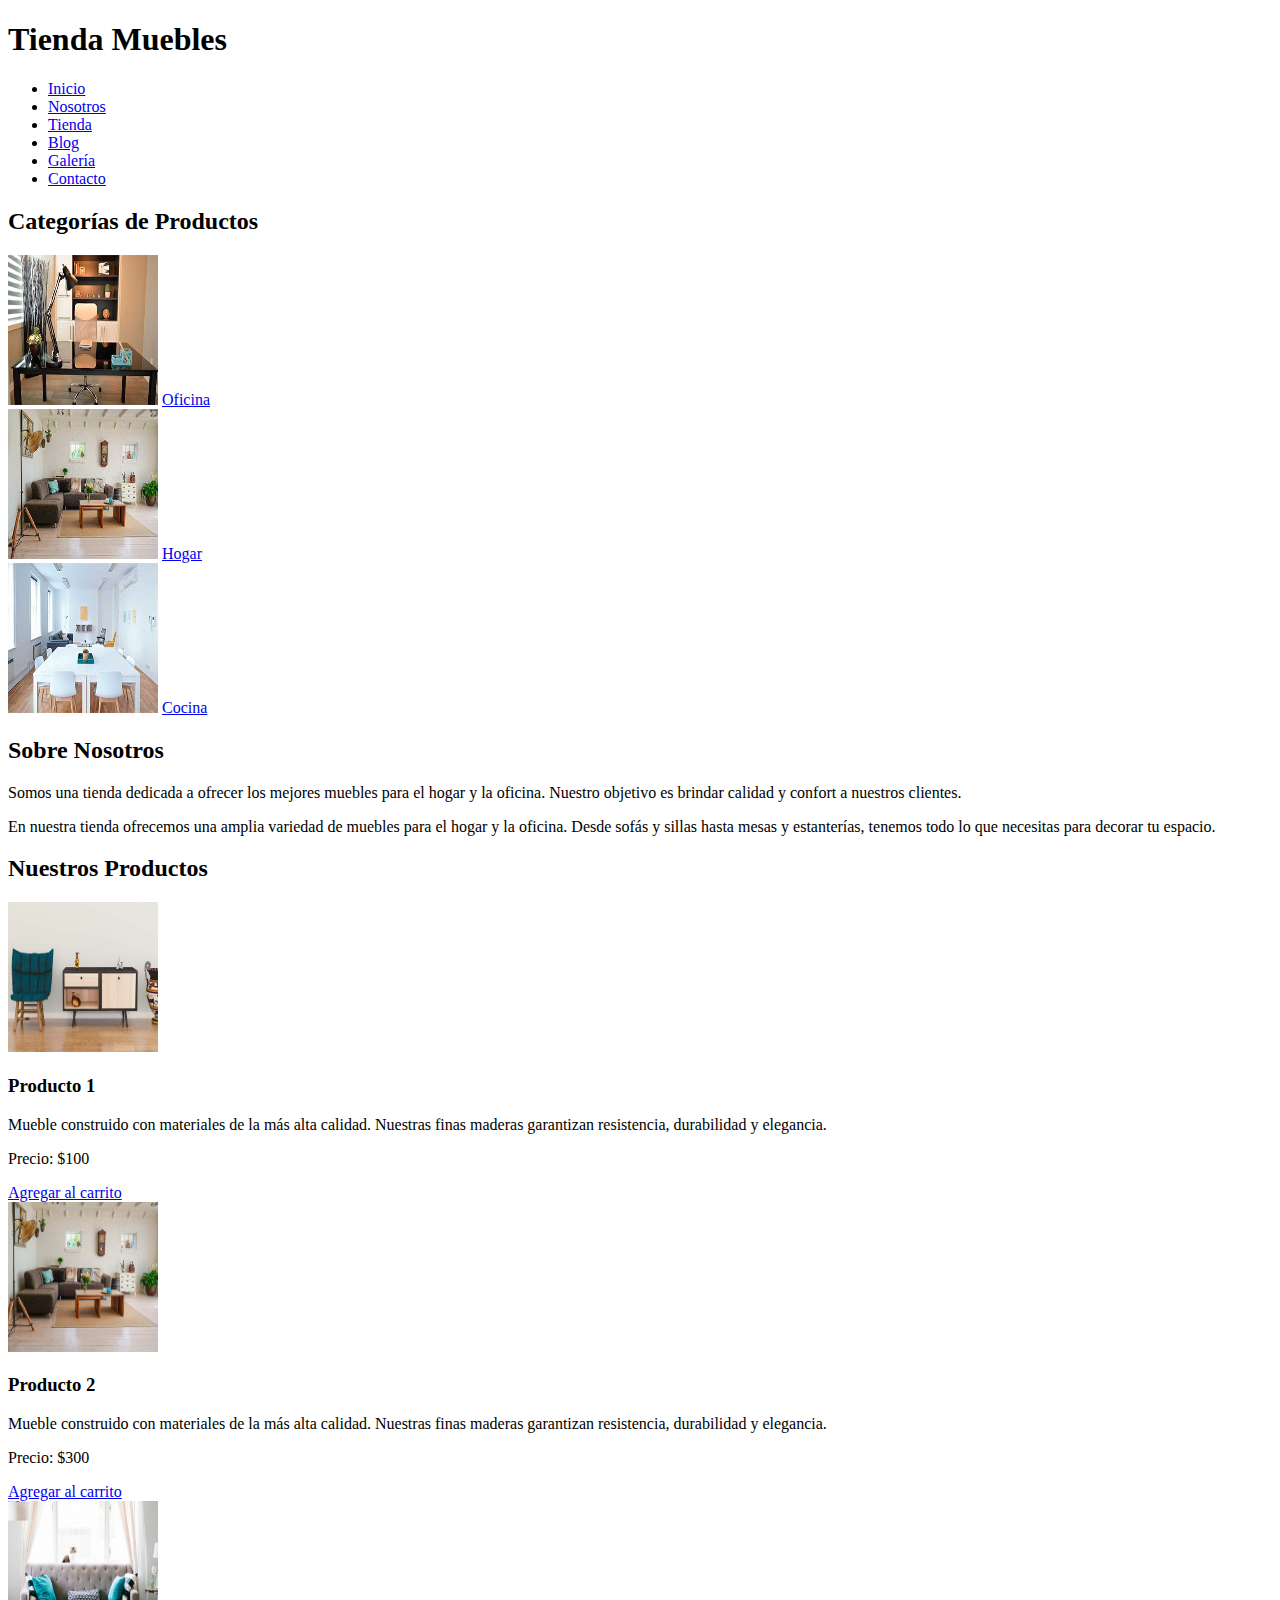
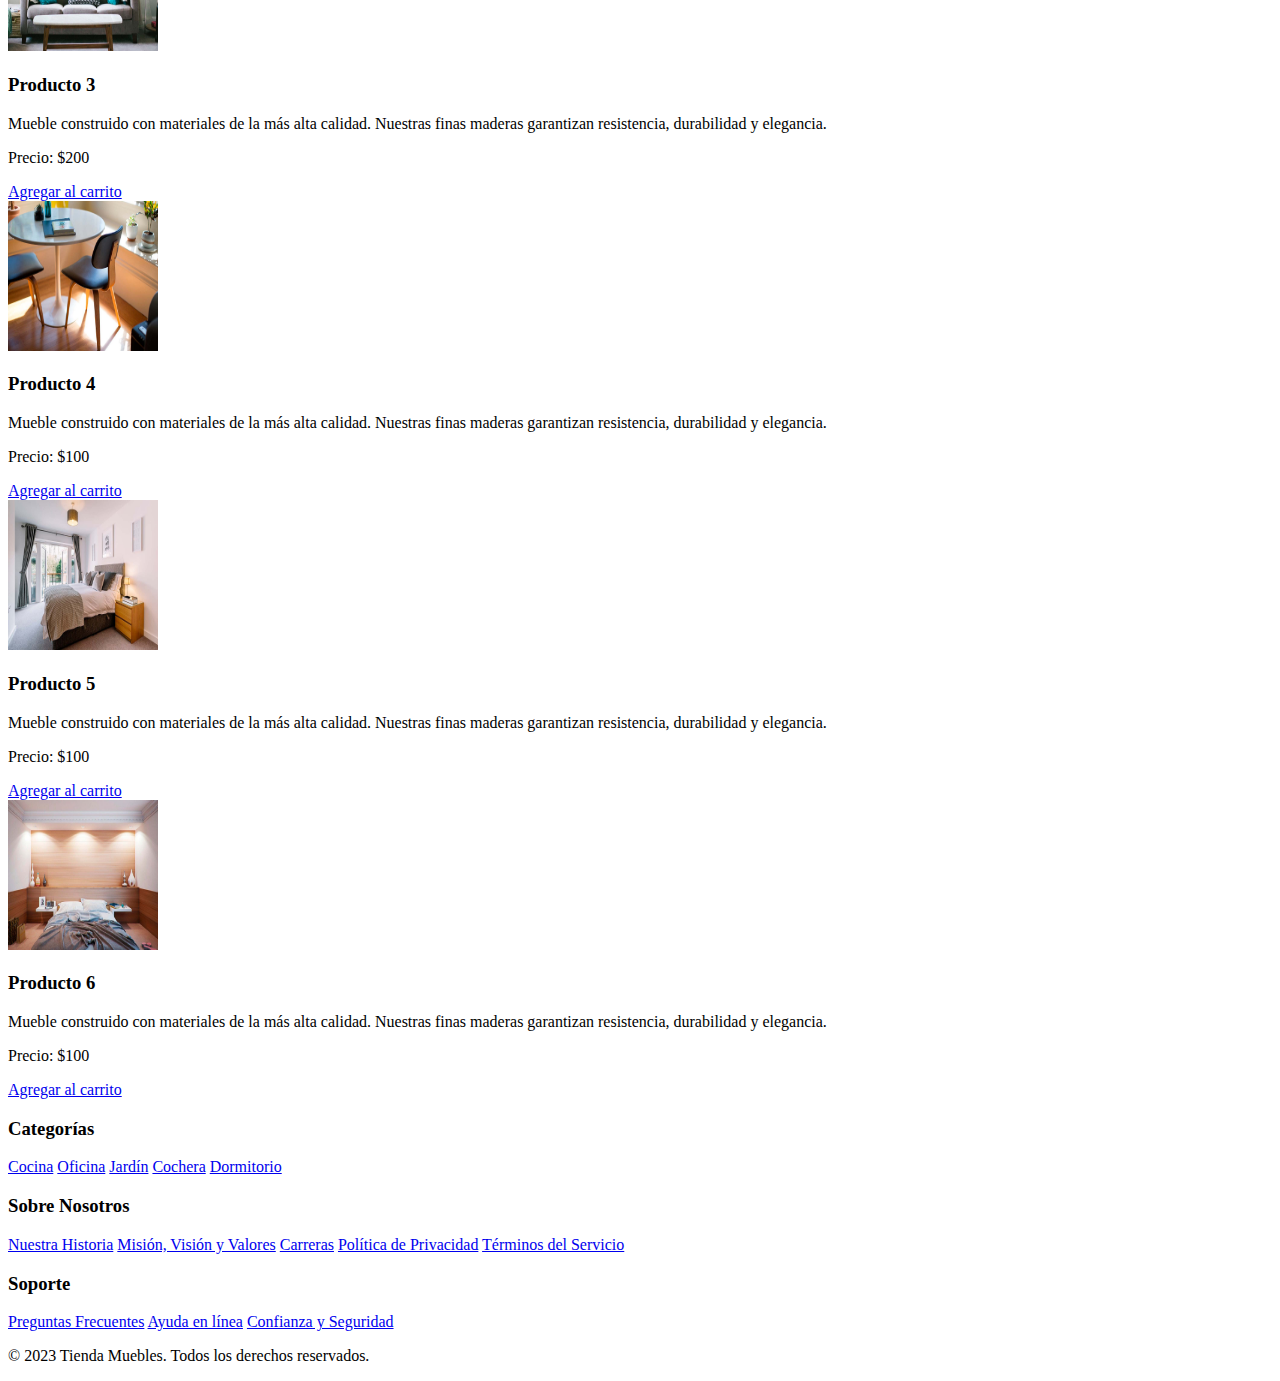
<file: index.html>
<!DOCTYPE html>
<html lang="en">
<head>
    <meta charset="UTF-8">
    <meta name="viewport" content="width=device-width, initial-scale=1.0">
    <meta http-equiv="X-UA-Compatible" content="ie=edge">
    <title>Aprendiendo HTML</title>
</head>
<body>
    <header>
        <h1>Tienda Muebles</h1>
    </header>

    <nav>
        <ul>
            <li><a href="/index.html">Inicio</a></li>
            <li><a href="/nosotros.html">Nosotros</a></li>
            <li><a href="/tienda.html">Tienda</a></li>
            <li><a href="/blog.html">Blog</a></li>
            <li><a href="/galeria.html">Galería</a></li>
            <li><a href="/contacto.html">Contacto</a></li>
        </ul>
    </nav>
    <section>
        <h2>Categorías de Productos</h2>
        <div>
            <img src="img/categoria1.jpg" alt="Imagen Categoría" width="150" height="150">
            <a href="/categoria1.html">Oficina</a>     
        </div>
        <div>
            <img src="img/categoria2.jpg" alt="Imagen Categoría" width="150" height="150">
            <a href="/categoria1.html">Hogar</a>     
        </div>
        <div>
            <img src="img/categoria3.jpg" alt="Imagen Categoría" width="150" height="150">
            <a href="/categoria1.html">Cocina</a>     
        </div>
    </section>

    <section>
        <div>
            <h2>Sobre Nosotros</h2>
            <p>Somos una tienda dedicada a ofrecer los mejores muebles para el hogar y la oficina. 
                Nuestro objetivo es brindar calidad y confort a nuestros clientes.</p>
            <p>En nuestra tienda ofrecemos una amplia variedad de muebles para el hogar y la oficina. 
                Desde sofás y sillas hasta mesas y estanterías, tenemos todo lo que necesitas para decorar tu espacio.</p>
        </div>
    </section>
    <main>
        <h2>Nuestros Productos</h2>
        <div>
            <div>
                <img src="img/producto1.jpg" alt="Producto 1" width="150" height="150">
                <div>
                    <h3>Producto 1</h3>
                    <p>Mueble construido con materiales de la más alta calidad. 
                        Nuestras finas maderas garantizan resistencia, durabilidad y elegancia.
                    </p>
                    <p>Precio: $100</p>
                    <a href="#">Agregar al carrito</a>
                </div>
            </div>

            <div>
                <img src="img/producto2.jpg" alt="Producto 2" width="150" height="150">
                <div>
                    <h3>Producto 2</h3>
                    <p>Mueble construido con materiales de la más alta calidad. 
                        Nuestras finas maderas garantizan resistencia, durabilidad y elegancia.
                    </p>
                    <p>Precio: $300</p>
                    <a href="#">Agregar al carrito</a>
                </div>
            </div>

            <div>
                <img src="img/producto3.jpg" alt="Producto 1" width="150" height="150">
                <div>
                    <h3>Producto 3</h3>
                    <p>Mueble construido con materiales de la más alta calidad. 
                        Nuestras finas maderas garantizan resistencia, durabilidad y elegancia.
                    </p>
                    <p>Precio: $200</p>
                    <a href="#">Agregar al carrito</a>
                </div>
            </div>

            <div>
                <img src="img/producto4.jpg" alt="Producto 4" width="150" height="150">
                <div>
                    <h3>Producto 4</h3>
                    <p>Mueble construido con materiales de la más alta calidad. 
                        Nuestras finas maderas garantizan resistencia, durabilidad y elegancia.
                    </p>
                    <p>Precio: $100</p>
                    <a href="#">Agregar al carrito</a>
                </div>
            </div>

            <div>
                <img src="img/producto5.jpg" alt="Producto 5" width="150" height="150">
                <div>
                    <h3>Producto 5</h3>
                    <p>Mueble construido con materiales de la más alta calidad. 
                        Nuestras finas maderas garantizan resistencia, durabilidad y elegancia.
                    </p>
                    <p>Precio: $100</p>
                    <a href="#">Agregar al carrito</a>
                </div>
            </div>

            <div>
                <img src="img/producto6.jpg" alt="Producto 6" width="150" height="150">
                <div>
                    <h3>Producto 6</h3>
                    <p>Mueble construido con materiales de la más alta calidad. 
                        Nuestras finas maderas garantizan resistencia, durabilidad y elegancia.
                    </p>
                    <p>Precio: $100</p>
                    <a href="#">Agregar al carrito</a>
                </div>
            </div>

        </div>
    </main>

    <footer>
        <div>
            <h3>Categorías</h3>
            <nav>
                <a href="#">Cocina</a>
                <a href="#">Oficina</a>
                <a href="#">Jardín</a>
                <a href="#">Cochera</a>
                <a href="#">Dormitorio</a>
            </nav>
        </div>

        <div>
            <h3>Sobre Nosotros</h3>
            <nav>
                <a href="#">Nuestra Historia</a>
                <a href="#">Misión, Visión y Valores</a>
                <a href="#">Carreras</a>
                <a href="#">Política de Privacidad</a>
                <a href="#">Términos del Servicio</a>
            </nav>
        </div>
        <div>
            <h3>Soporte</h3>
            <nav>
                <a href="#">Preguntas Frecuentes</a>
                <a href="#">Ayuda en línea</a>
                <a href="#">Confianza y Seguridad</a>
            </nav>
        </div>

        <p>&copy; 2023 Tienda Muebles. Todos los derechos reservados.</p>
    </footer>
</body>
</html>
</file>
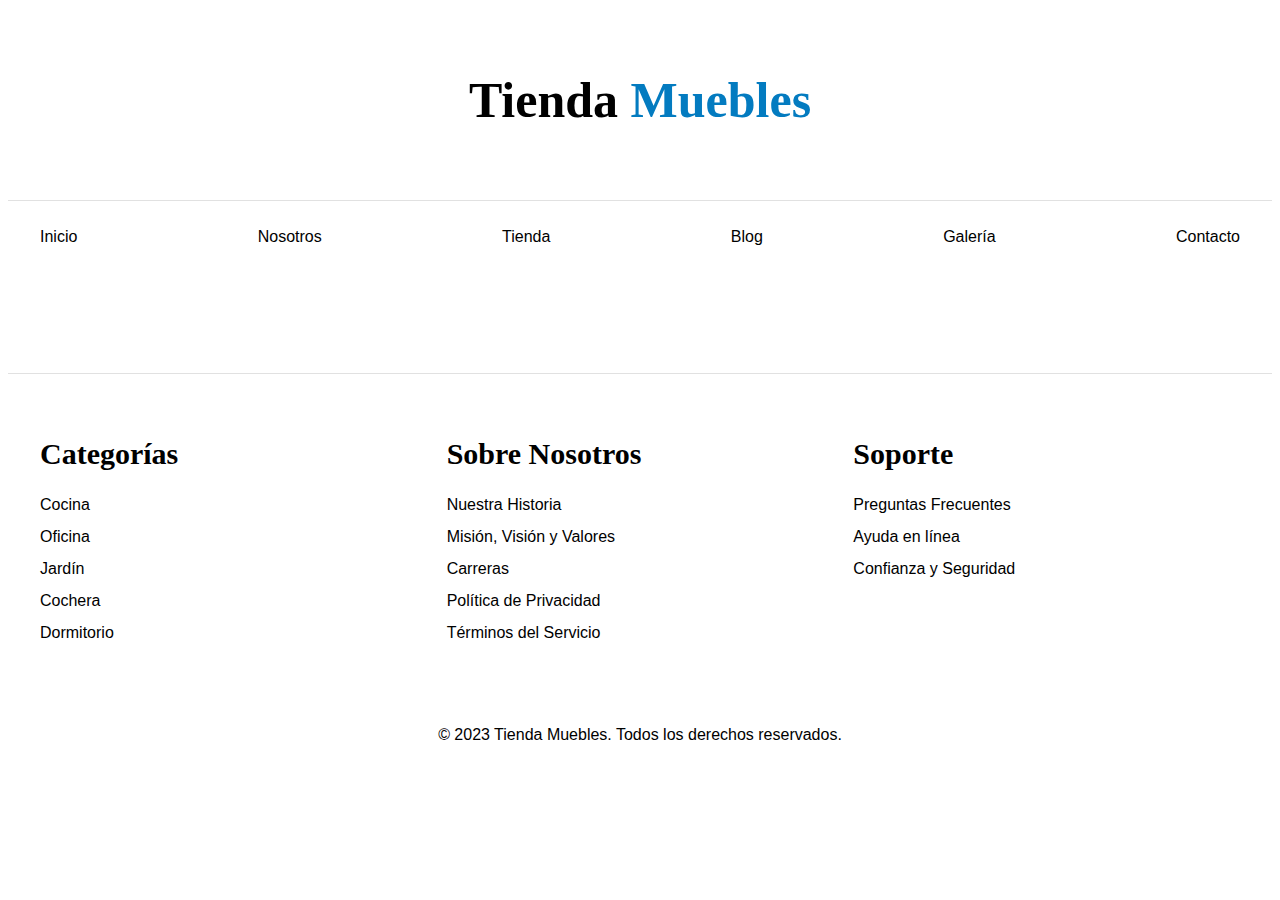
<file: base.html>
<!DOCTYPE html>
<html lang="en">
<head>
    <meta charset="UTF-8">
    <meta name="viewport" content="width=device-width, initial-scale=1.0">
    <meta http-equiv="X-UA-Compatible" content="ie=edge">
    <title>Aprendiendo HTML</title>

    <link rel="stylesheet" href="css/normalize.css">
    
    <link rel="preconnect" href="https://fonts.googleapis.com">
    <link rel="preconnect" href="https://fonts.gstatic.com" crossorigin>
    <link href="https://fonts.googleapis.com/css2?family=Raleway:ital,wght@0,100..900;1,100..900&display=swap" rel="stylesheet">
    
    <link rel="preconnect" href="https://fonts.googleapis.com">
    <link rel="preconnect" href="https://fonts.gstatic.com" crossorigin>
    <link href="https://fonts.googleapis.com/css2?family=Playfair:ital,opsz,wght@0,5..1200,300..900;1,5..1200,300..900&family=Raleway:ital,wght@0,100..900;1,100..900&display=swap" rel="stylesheet">
    
    <link rel="stylesheet" href="css/app.css">
    
</head>
<body>
    <header>
        <h1 class="nombre-sitio">Tienda <span>Muebles</span></h1>
    </header>

<div class="contenedor-navegacion">
    <nav class="nav-principal contenedor">
            <a href="/index.html">Inicio</a>
            <a href="/nosotros.html">Nosotros</a>
            <a href="/tienda.html">Tienda</a>
            <a href="/blog.html">Blog</a>
            <a href="/galeria.html">Galería</a>
            <a href="/contacto.html">Contacto</a>
    </nav>
</div>

<!-- Div para la imagen -->
    
    <main class="contenido-principal contenedor">
        
    </main>

    <footer class="site-footer">
        <div class="grid-footer contenedor">

            <div>
                <h3>Categorías</h3>
                <nav class="footer-menu">
                    <a href="#">Cocina</a>
                    <a href="#">Oficina</a>
                    <a href="#">Jardín</a>
                    <a href="#">Cochera</a>
                    <a href="#">Dormitorio</a>
                </nav>
            </div>
            
            <div>
        
                <h3>Sobre Nosotros</h3>
                <nav class="footer-menu">
                    <a href="#">Nuestra Historia</a>
                    <a href="#">Misión, Visión y Valores</a>
                    <a href="#">Carreras</a>
                    <a href="#">Política de Privacidad</a>
                    <a href="#">Términos del Servicio</a>
                </nav>
            </div>
            
            <div>
                <h3>Soporte</h3>
                <nav class="footer-menu">
                    <a href="#">Preguntas Frecuentes</a>
                    <a href="#">Ayuda en línea</a>
                    <a href="#">Confianza y Seguridad</a>
                </nav>
            </div>
                
        </div>
        <p class="copyright">&copy; 2023 Tienda Muebles. Todos los derechos reservados.</p>
    </footer>
</body>
</html>
</file>
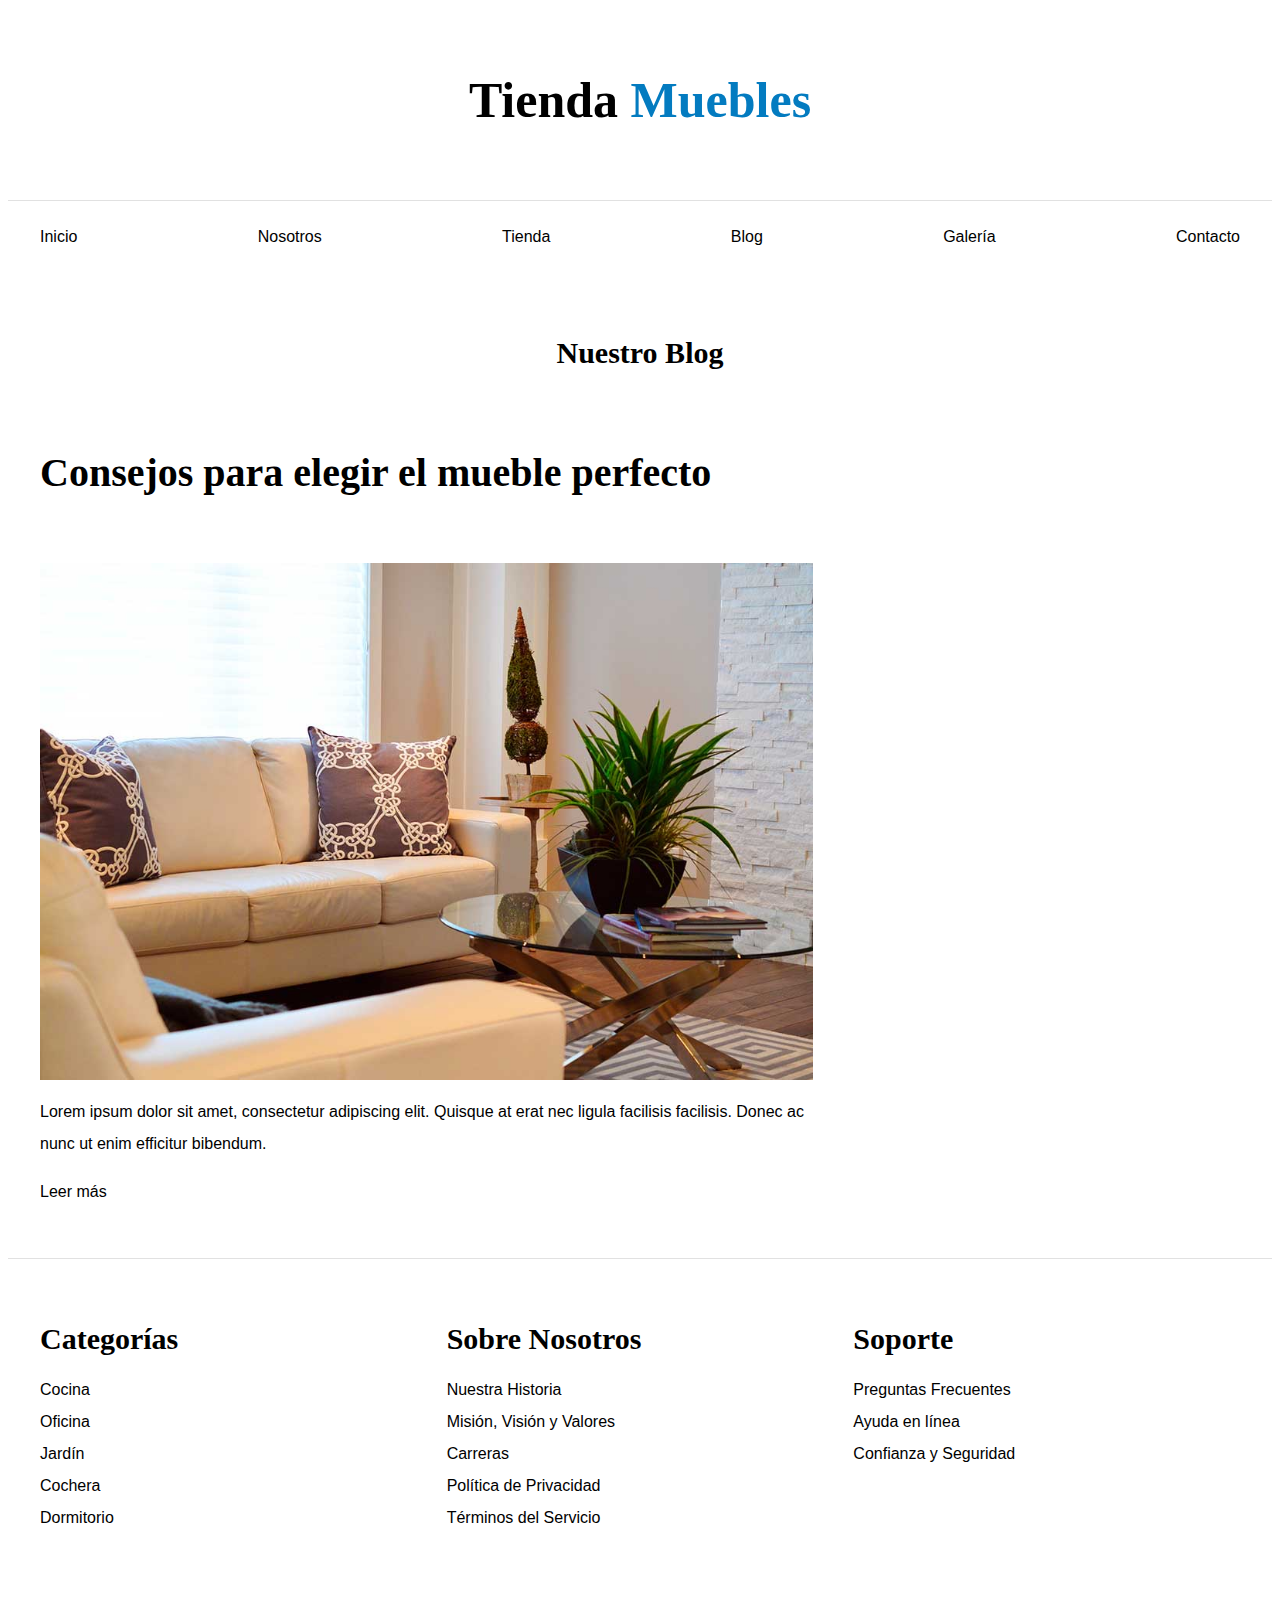
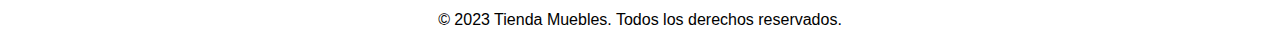
<file: blog.html>
<!DOCTYPE html>
<html lang="en">
<head>
    <meta charset="UTF-8">
    <meta name="viewport" content="width=device-width, initial-scale=1.0">
    <meta http-equiv="X-UA-Compatible" content="ie=edge">
    <title>Ecommerce - Blog</title>

    <link rel="stylesheet" href="css/normalize.css">
    
    <link rel="preconnect" href="https://fonts.googleapis.com">
    <link rel="preconnect" href="https://fonts.gstatic.com" crossorigin>
    <link href="https://fonts.googleapis.com/css2?family=Raleway:ital,wght@0,100..900;1,100..900&display=swap" rel="stylesheet">
    
    <link rel="preconnect" href="https://fonts.googleapis.com">
    <link rel="preconnect" href="https://fonts.gstatic.com" crossorigin>
    <link href="https://fonts.googleapis.com/css2?family=Playfair:ital,opsz,wght@0,5..1200,300..900;1,5..1200,300..900&family=Raleway:ital,wght@0,100..900;1,100..900&display=swap" rel="stylesheet">
    
    <link rel="stylesheet" href="css/app.css">
    
</head>
<body>
    <header>
        <h1 class="nombre-sitio">Tienda <span>Muebles</span></h1>
    </header>

<div class="contenedor-navegacion">
    <nav class="nav-principal contenedor">
            <a href="/index.html">Inicio</a>
            <a href="/nosotros.html">Nosotros</a>
            <a href="/tienda.html">Tienda</a>
            <a href="/blog.html">Blog</a>
            <a href="/galeria.html">Galería</a>
            <a href="/contacto.html">Contacto</a>
    </nav>
</div>

<!-- Div para la imagen -->
    
    <main class="contenido-principal contenedor">
        <h3 class="text-center">Nuestro Blog</h3>

        <section class="contenedor-blog">
            <div class="blog">
                <article>
                    <h2>Consejos para elegir el mueble perfecto</h2>
                    <div class="imagen">
                        <img src="img/nosotros.jpg" alt="Imagen Blog">
                    </div>
                    <p>Lorem ipsum dolor sit amet, consectetur adipiscing elit. Quisque at erat nec ligula facilisis facilisis. Donec ac nunc ut enim efficitur bibendum.</p>
                    <a href="#">Leer más</a>
                </article>

            </div>
            <aside>

            </aside>
        </section>
        
    </main>

    <footer class="site-footer">
        <div class="grid-footer contenedor">

            <div>
                <h3>Categorías</h3>
                <nav class="footer-menu">
                    <a href="#">Cocina</a>
                    <a href="#">Oficina</a>
                    <a href="#">Jardín</a>
                    <a href="#">Cochera</a>
                    <a href="#">Dormitorio</a>
                </nav>
            </div>
            
            <div>
        
                <h3>Sobre Nosotros</h3>
                <nav class="footer-menu">
                    <a href="#">Nuestra Historia</a>
                    <a href="#">Misión, Visión y Valores</a>
                    <a href="#">Carreras</a>
                    <a href="#">Política de Privacidad</a>
                    <a href="#">Términos del Servicio</a>
                </nav>
            </div>
            
            <div>
                <h3>Soporte</h3>
                <nav class="footer-menu">
                    <a href="#">Preguntas Frecuentes</a>
                    <a href="#">Ayuda en línea</a>
                    <a href="#">Confianza y Seguridad</a>
                </nav>
            </div>
                
        </div>
        <p class="copyright">&copy; 2023 Tienda Muebles. Todos los derechos reservados.</p>
    </footer>
</body>
</html>
</file>
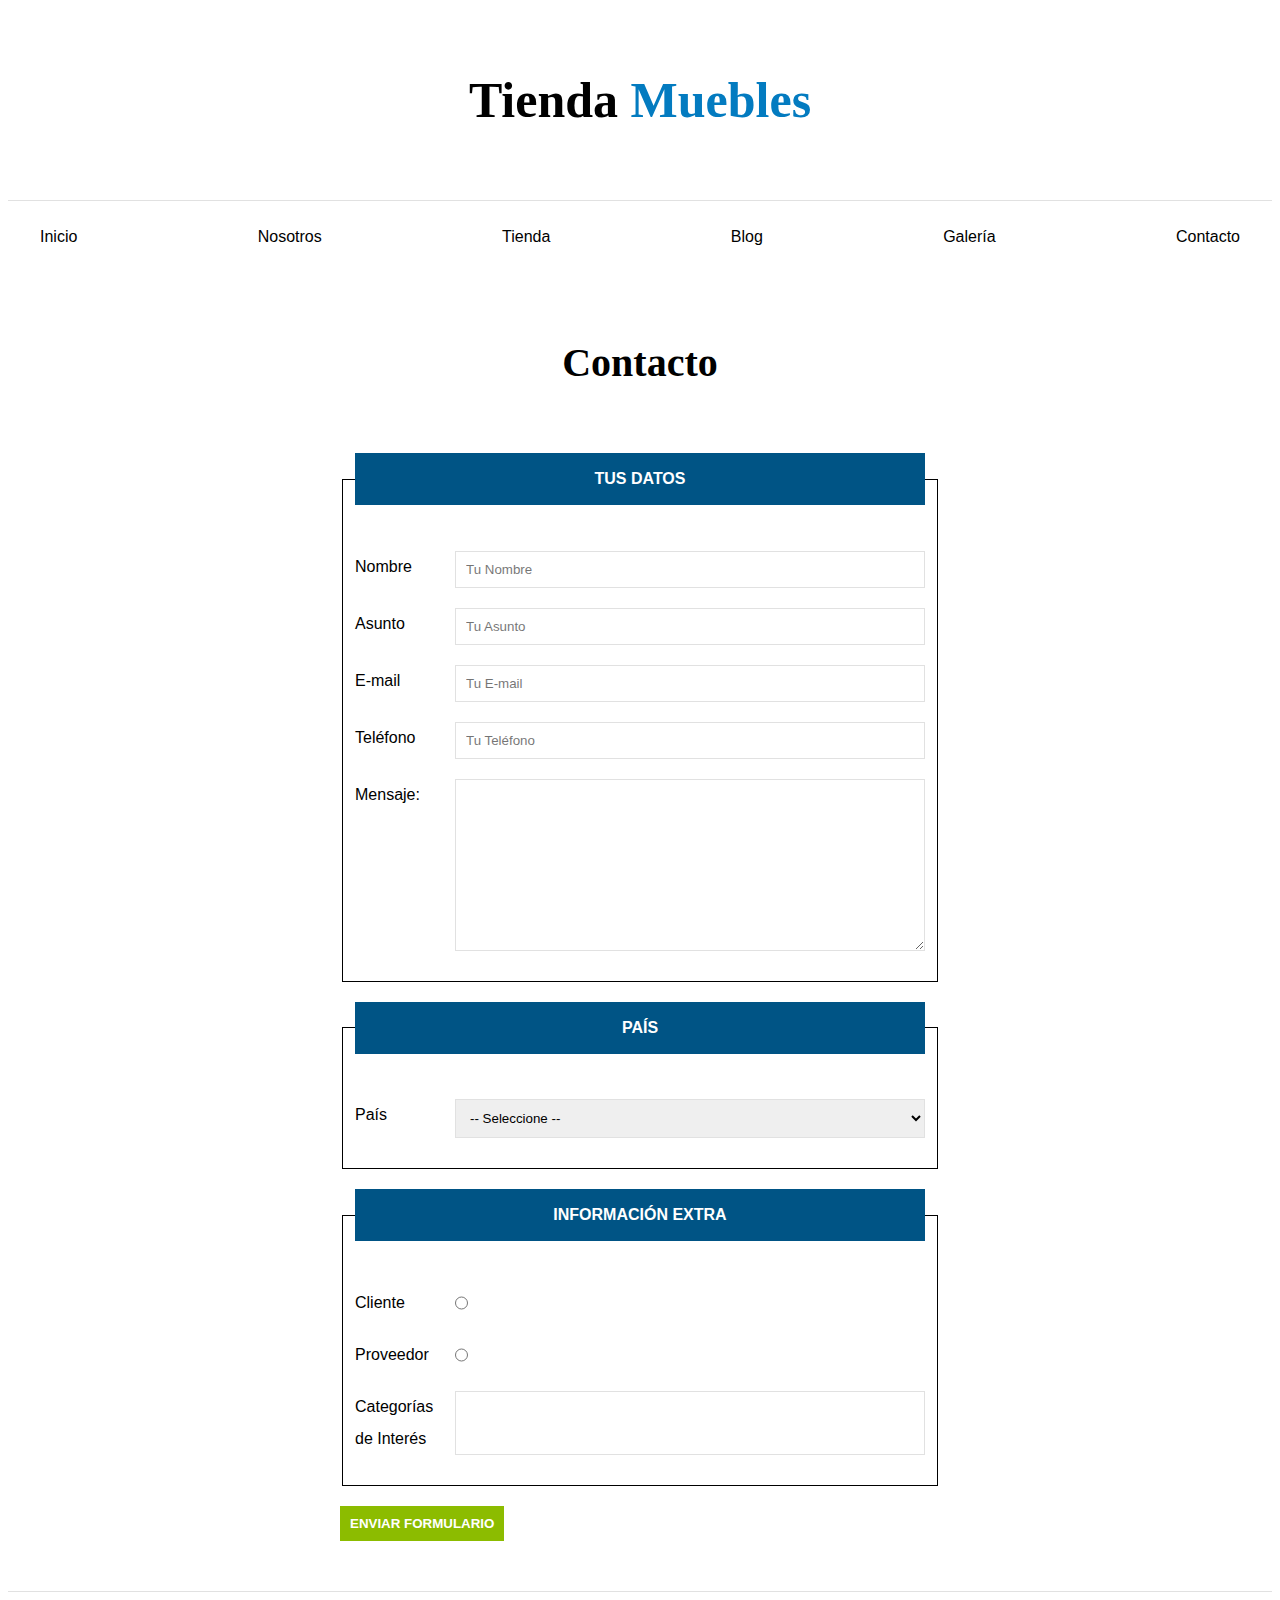
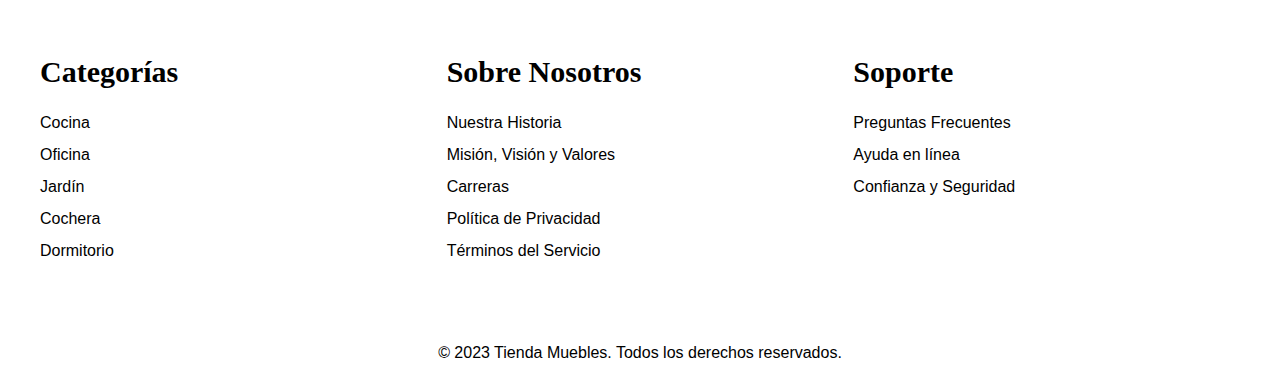
<file: contacto.html>
<!DOCTYPE html>
<html lang="en">

<head>
    <meta charset="UTF-8">
    <meta name="viewport" content="width=device-width, initial-scale=1.0">
    <meta http-equiv="X-UA-Compatible" content="ie=edge">
    <title>Ecommerce - Contacto</title>

    <link rel="stylesheet" href="css/normalize.css">

    <link rel="preconnect" href="https://fonts.googleapis.com">
    <link rel="preconnect" href="https://fonts.gstatic.com" crossorigin>
    <link href="https://fonts.googleapis.com/css2?family=Raleway:ital,wght@0,100..900;1,100..900&display=swap"
        rel="stylesheet">

    <link rel="preconnect" href="https://fonts.googleapis.com">
    <link rel="preconnect" href="https://fonts.gstatic.com" crossorigin>
    <link
        href="https://fonts.googleapis.com/css2?family=Playfair:ital,opsz,wght@0,5..1200,300..900;1,5..1200,300..900&family=Raleway:ital,wght@0,100..900;1,100..900&display=swap"
        rel="stylesheet">

    <link rel="stylesheet" href="css/app.css">

</head>

<body>
    <header>
        <h1 class="nombre-sitio">Tienda <span>Muebles</span></h1>
    </header>

    <div class="contenedor-navegacion">
        <nav class="nav-principal contenedor">
            <a href="/index.html">Inicio</a>
            <a href="/nosotros.html">Nosotros</a>
            <a href="/tienda.html">Tienda</a>
            <a href="/blog.html">Blog</a>
            <a href="/galeria.html">Galería</a>
            <a href="/contacto.html">Contacto</a>
        </nav>
    </div>

    <!-- Div para la imagen -->

    <main class="contenido-principal contenedor">

        <h2 class="text-center">Contacto</h2>

        <form class="formulario" action="">
            <fieldset>
                <legend>Tus Datos</legend>

                <div class="campo">
                    <label for="nombre">Nombre</label>
                    <input id="nombre" type="text" placeholder="Tu Nombre" required/>
                </div>

                <div class="campo">
                    <label for="asunto">Asunto</label>
                    <input id="asunto" type="text" placeholder="Tu Asunto" />
                </div>

                <div class="campo">
                    <label for="email">E-mail</label>
                    <input id="email" type="email" placeholder="Tu E-mail" required/>
                </div>

                <div class="campo">
                    <label for="tel">Teléfono</label>
                    <input id="tel" type="tel" placeholder="Tu Teléfono" />
                </div>

                <div class="campo">
                    <label for="mensaje">Mensaje:</label>
                    <textarea rows="10" cols="20"></textarea>
                </div>

            </fieldset>

            <fieldset>
                <legend>País</legend>

                <div class="campo">
                    <label for="pais">País</label>
                    <select>
                        <option value="" disabled selected>-- Seleccione --</option>
                        <option value="argentina">Argentina</option>
                        <option value="chile">Chile</option>
                        <option value="colombia">Colombia</option>
                        <option value="mexico">México</option>
                        <option value="peru">Perú</option>
                        <option value="uruguay">Uruguay</option>
                        <option value="venezuela">Venezuela</option>
                    </select>
                </div>

            </fieldset>

            <fieldset>
                <legend>Información Extra</legend>
                <div class="campo">
                    <label for="cliente">Cliente</label>
                    <input type="radio" id="cliente" name="categoria"/>
                </div>
                <div class="campo">
                    <label for="proveedor">Proveedor</label>
                    <input type="radio" id="proveedor" name="categoria"/>
                </div>

                <div class="campo">
                    <label for="areas">Categorías de Interés</label>
                    <input list="areas" name="categorias"/>
                    <datalist id="areas">
                        <option value="Cocina">
                        <option value="Oficina">
                        <option value="Jardín">
                        <option value="Cochera">
                        <option value="Dormitorio">
                    </datalist>
                </div>
            </fieldset>
            <input class="btn" type="submit" value="Enviar Formulario" class="boton-verde"/>
        </form>



    </main>

    <footer class="site-footer">
        <div class="grid-footer contenedor">

            <div>
                <h3>Categorías</h3>
                <nav class="footer-menu">
                    <a href="#">Cocina</a>
                    <a href="#">Oficina</a>
                    <a href="#">Jardín</a>
                    <a href="#">Cochera</a>
                    <a href="#">Dormitorio</a>
                </nav>
            </div>

            <div>

                <h3>Sobre Nosotros</h3>
                <nav class="footer-menu">
                    <a href="#">Nuestra Historia</a>
                    <a href="#">Misión, Visión y Valores</a>
                    <a href="#">Carreras</a>
                    <a href="#">Política de Privacidad</a>
                    <a href="#">Términos del Servicio</a>
                </nav>
            </div>

            <div>
                <h3>Soporte</h3>
                <nav class="footer-menu">
                    <a href="#">Preguntas Frecuentes</a>
                    <a href="#">Ayuda en línea</a>
                    <a href="#">Confianza y Seguridad</a>
                </nav>
            </div>

        </div>
        <p class="copyright">&copy; 2023 Tienda Muebles. Todos los derechos reservados.</p>
    </footer>
</body>

</html>
</file>
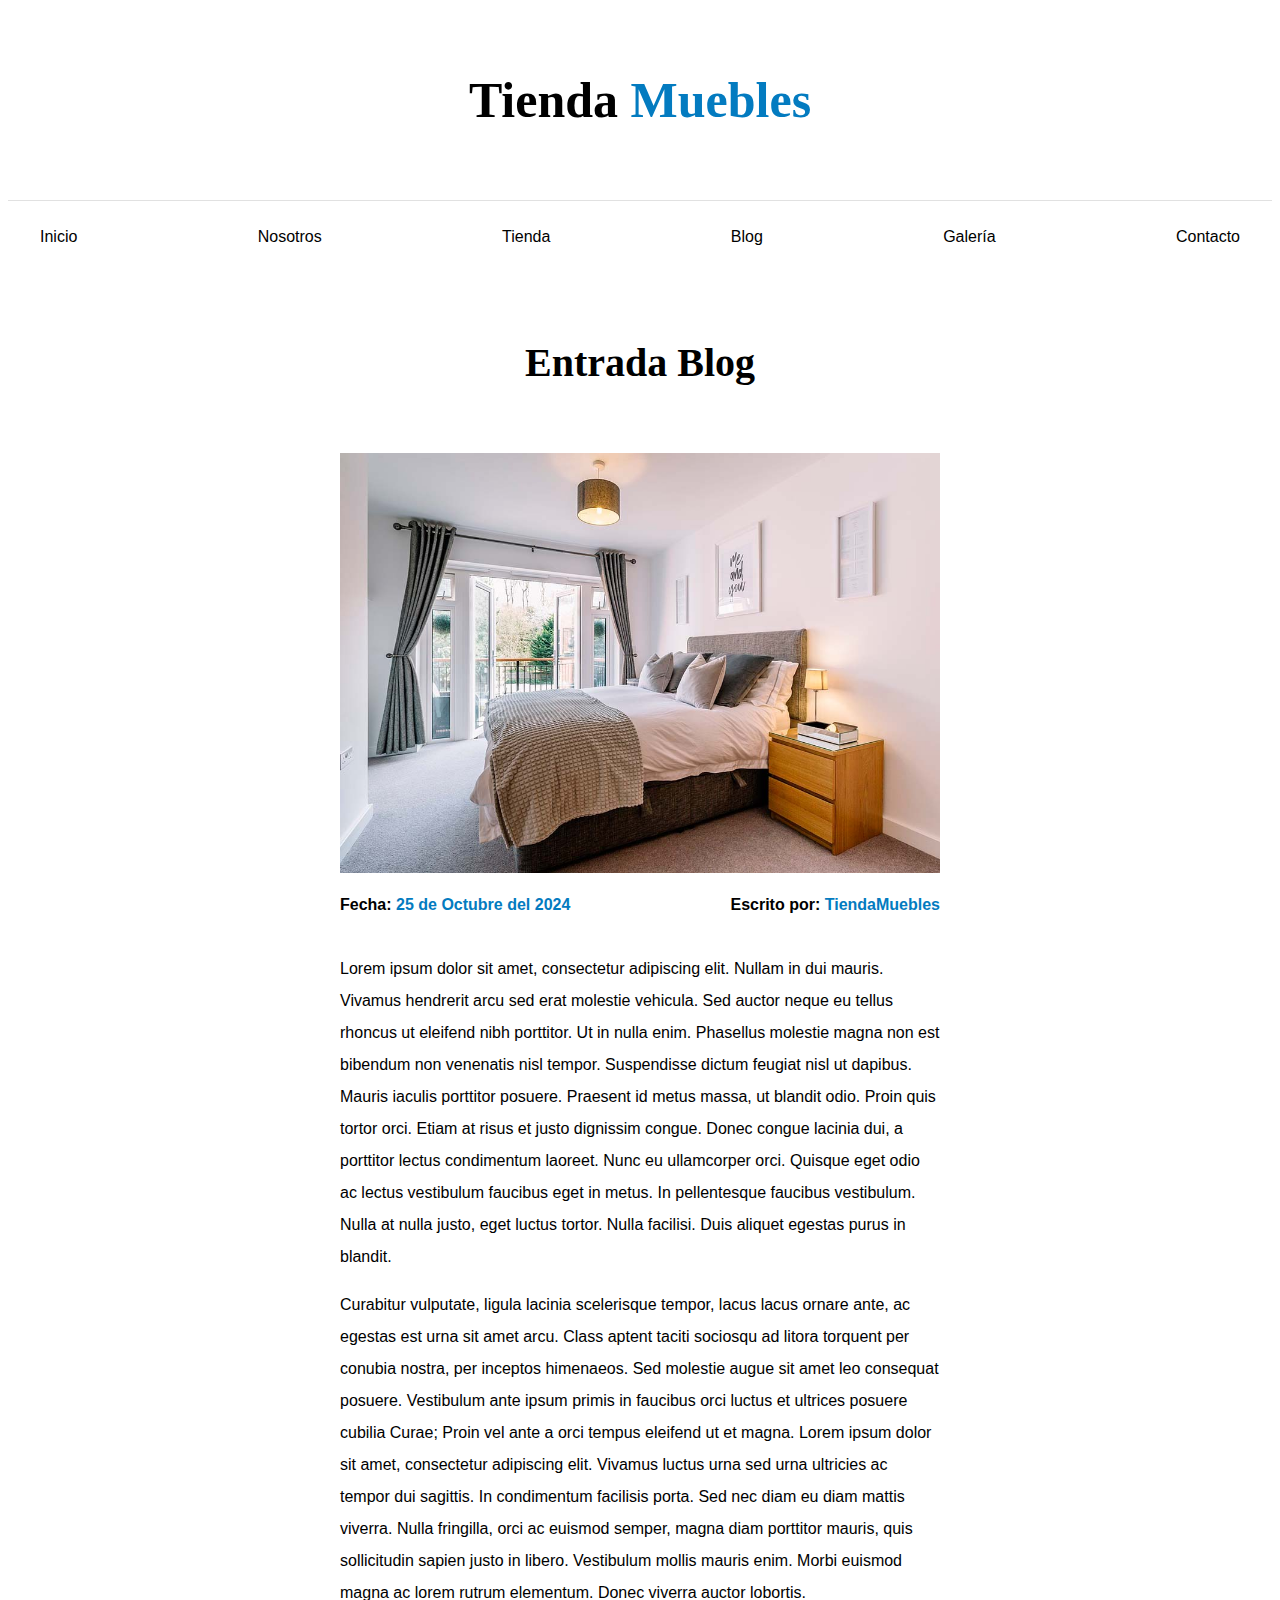
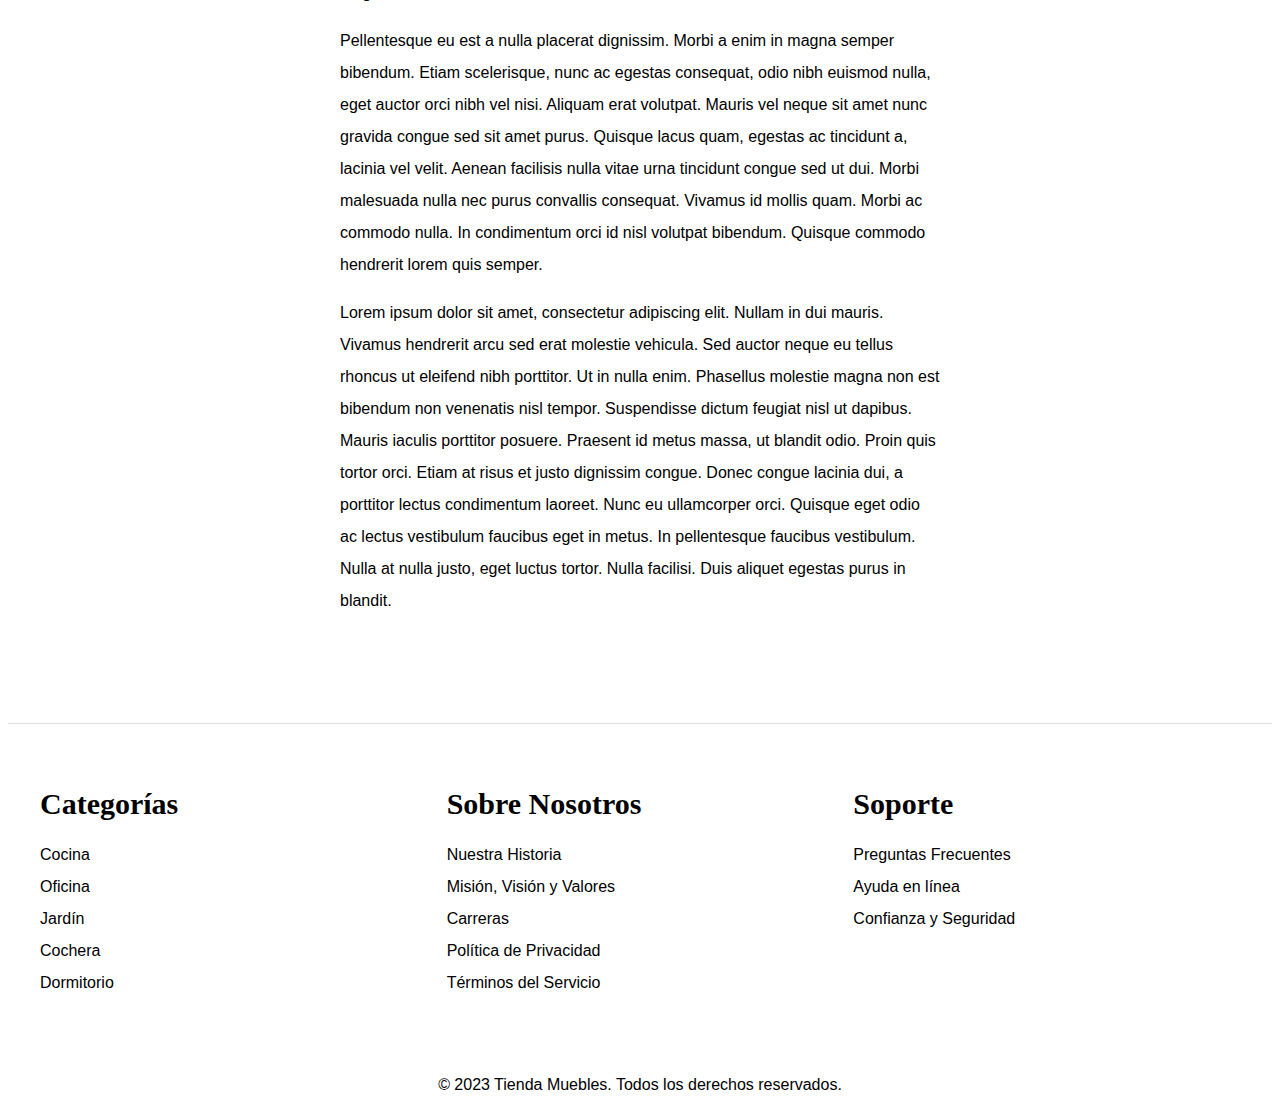
<file: entrada.html>
<!DOCTYPE html>
<html lang="en">
<head>
    <meta charset="UTF-8">
    <meta name="viewport" content="width=device-width, initial-scale=1.0">
    <meta http-equiv="X-UA-Compatible" content="ie=edge">
    <title>Ecommerce - Entrada Blog</title>

    <link rel="stylesheet" href="css/normalize.css">
    
    <link rel="preconnect" href="https://fonts.googleapis.com">
    <link rel="preconnect" href="https://fonts.gstatic.com" crossorigin>
    <link href="https://fonts.googleapis.com/css2?family=Raleway:ital,wght@0,100..900;1,100..900&display=swap" rel="stylesheet">
    
    <link rel="preconnect" href="https://fonts.googleapis.com">
    <link rel="preconnect" href="https://fonts.gstatic.com" crossorigin>
    <link href="https://fonts.googleapis.com/css2?family=Playfair:ital,opsz,wght@0,5..1200,300..900;1,5..1200,300..900&family=Raleway:ital,wght@0,100..900;1,100..900&display=swap" rel="stylesheet">
    
    <link rel="stylesheet" href="css/app.css">
    
</head>
<body>
    <header>
        <h1 class="nombre-sitio">Tienda <span>Muebles</span></h1>
    </header>

<div class="contenedor-navegacion">
    <nav class="nav-principal contenedor">
            <a href="/index.html">Inicio</a>
            <a href="/nosotros.html">Nosotros</a>
            <a href="/tienda.html">Tienda</a>
            <a href="/blog.html">Blog</a>
            <a href="/galeria.html">Galería</a>
            <a href="/contacto.html">Contacto</a>
    </nav>
</div>

<!-- Div para la imagen -->
    
    <main class="contenido-principal contenedor">
        <h2 class="text-center">Entrada Blog</h2>

        <article class="entrada contenido-entrada-blog">
            <div class="imagen">
              <img src="img/producto5.jpg" alt="Imagen Blog" />
            </div>
            <div class="entrada-meta">
              <p>Fecha: <span>25 de Octubre del 2024</span></p>
              <p>Escrito por: <span>TiendaMuebles</span></p>
            </div>

            <div class="entrada-blog">
              <p>
                Lorem ipsum dolor sit amet, consectetur adipiscing elit. Nullam
                in dui mauris. Vivamus hendrerit arcu sed erat molestie
                vehicula. Sed auctor neque eu tellus rhoncus ut eleifend nibh
                porttitor. Ut in nulla enim. Phasellus molestie magna non est
                bibendum non venenatis nisl tempor. Suspendisse dictum feugiat
                nisl ut dapibus. Mauris iaculis porttitor posuere. Praesent id
                metus massa, ut blandit odio. Proin quis tortor orci. Etiam at
                risus et justo dignissim congue. Donec congue lacinia dui, a
                porttitor lectus condimentum laoreet. Nunc eu ullamcorper orci.
                Quisque eget odio ac lectus vestibulum faucibus eget in metus.
                In pellentesque faucibus vestibulum. Nulla at nulla justo, eget
                luctus tortor. Nulla facilisi. Duis aliquet egestas purus in
                blandit.
              </p>

              <p>
                Curabitur vulputate, ligula lacinia scelerisque tempor, lacus
                lacus ornare ante, ac egestas est urna sit amet arcu. Class
                aptent taciti sociosqu ad litora torquent per conubia nostra,
                per inceptos himenaeos. Sed molestie augue sit amet leo
                consequat posuere. Vestibulum ante ipsum primis in faucibus orci
                luctus et ultrices posuere cubilia Curae; Proin vel ante a orci
                tempus eleifend ut et magna. Lorem ipsum dolor sit amet,
                consectetur adipiscing elit. Vivamus luctus urna sed urna
                ultricies ac tempor dui sagittis. In condimentum facilisis
                porta. Sed nec diam eu diam mattis viverra. Nulla fringilla,
                orci ac euismod semper, magna diam porttitor mauris, quis
                sollicitudin sapien justo in libero. Vestibulum mollis mauris
                enim. Morbi euismod magna ac lorem rutrum elementum. Donec
                viverra auctor lobortis.
              </p>

              <p>
                Pellentesque eu est a nulla placerat dignissim. Morbi a enim in
                magna semper bibendum. Etiam scelerisque, nunc ac egestas
                consequat, odio nibh euismod nulla, eget auctor orci nibh vel
                nisi. Aliquam erat volutpat. Mauris vel neque sit amet nunc
                gravida congue sed sit amet purus. Quisque lacus quam,
                egestas ac tincidunt a, lacinia vel velit. Aenean facilisis
                nulla vitae urna tincidunt congue sed ut dui. Morbi malesuada
                nulla nec purus convallis consequat. Vivamus id mollis quam.
                Morbi ac commodo nulla. In condimentum orci id nisl volutpat
                bibendum. Quisque commodo hendrerit lorem quis semper.
                </p>

                <p>
                Lorem ipsum dolor sit amet, consectetur adipiscing elit. Nullam in dui mauris. Vivamus hendrerit arcu sed erat molestie
                vehicula. Sed auctor neque eu tellus rhoncus ut eleifend nibh porttitor. Ut in nulla enim. Phasellus molestie magna non est
                bibendum non venenatis nisl tempor. Suspendisse dictum feugiat nisl ut dapibus. Mauris iaculis porttitor posuere. Praesent id    metus massa, ut blandit odio. Proin quis tortor orci. Etiam at    risus et justo dignissim congue. Donec congue lacinia dui, a
                porttitor lectus condimentum laoreet. Nunc eu ullamcorper orci. Quisque eget odio ac lectus vestibulum faucibus eget in metus.   In pellentesque faucibus vestibulum. Nulla at nulla justo, eget
                luctus tortor. Nulla facilisi. Duis aliquet egestas purus in blandit.
                </p>
            </div>
          </article>

    </main>

    <footer class="site-footer">
        <div class="grid-footer contenedor">

            <div>
                <h3>Categorías</h3>
                <nav class="footer-menu">
                    <a href="#">Cocina</a>
                    <a href="#">Oficina</a>
                    <a href="#">Jardín</a>
                    <a href="#">Cochera</a>
                    <a href="#">Dormitorio</a>
                </nav>
            </div>
            
            <div>
        
                <h3>Sobre Nosotros</h3>
                <nav class="footer-menu">
                    <a href="#">Nuestra Historia</a>
                    <a href="#">Misión, Visión y Valores</a>
                    <a href="#">Carreras</a>
                    <a href="#">Política de Privacidad</a>
                    <a href="#">Términos del Servicio</a>
                </nav>
            </div>
            
            <div>
                <h3>Soporte</h3>
                <nav class="footer-menu">
                    <a href="#">Preguntas Frecuentes</a>
                    <a href="#">Ayuda en línea</a>
                    <a href="#">Confianza y Seguridad</a>
                </nav>
            </div>
                
        </div>
        <p class="copyright">&copy; 2023 Tienda Muebles. Todos los derechos reservados.</p>
    </footer>
</body>
</html>
</file>
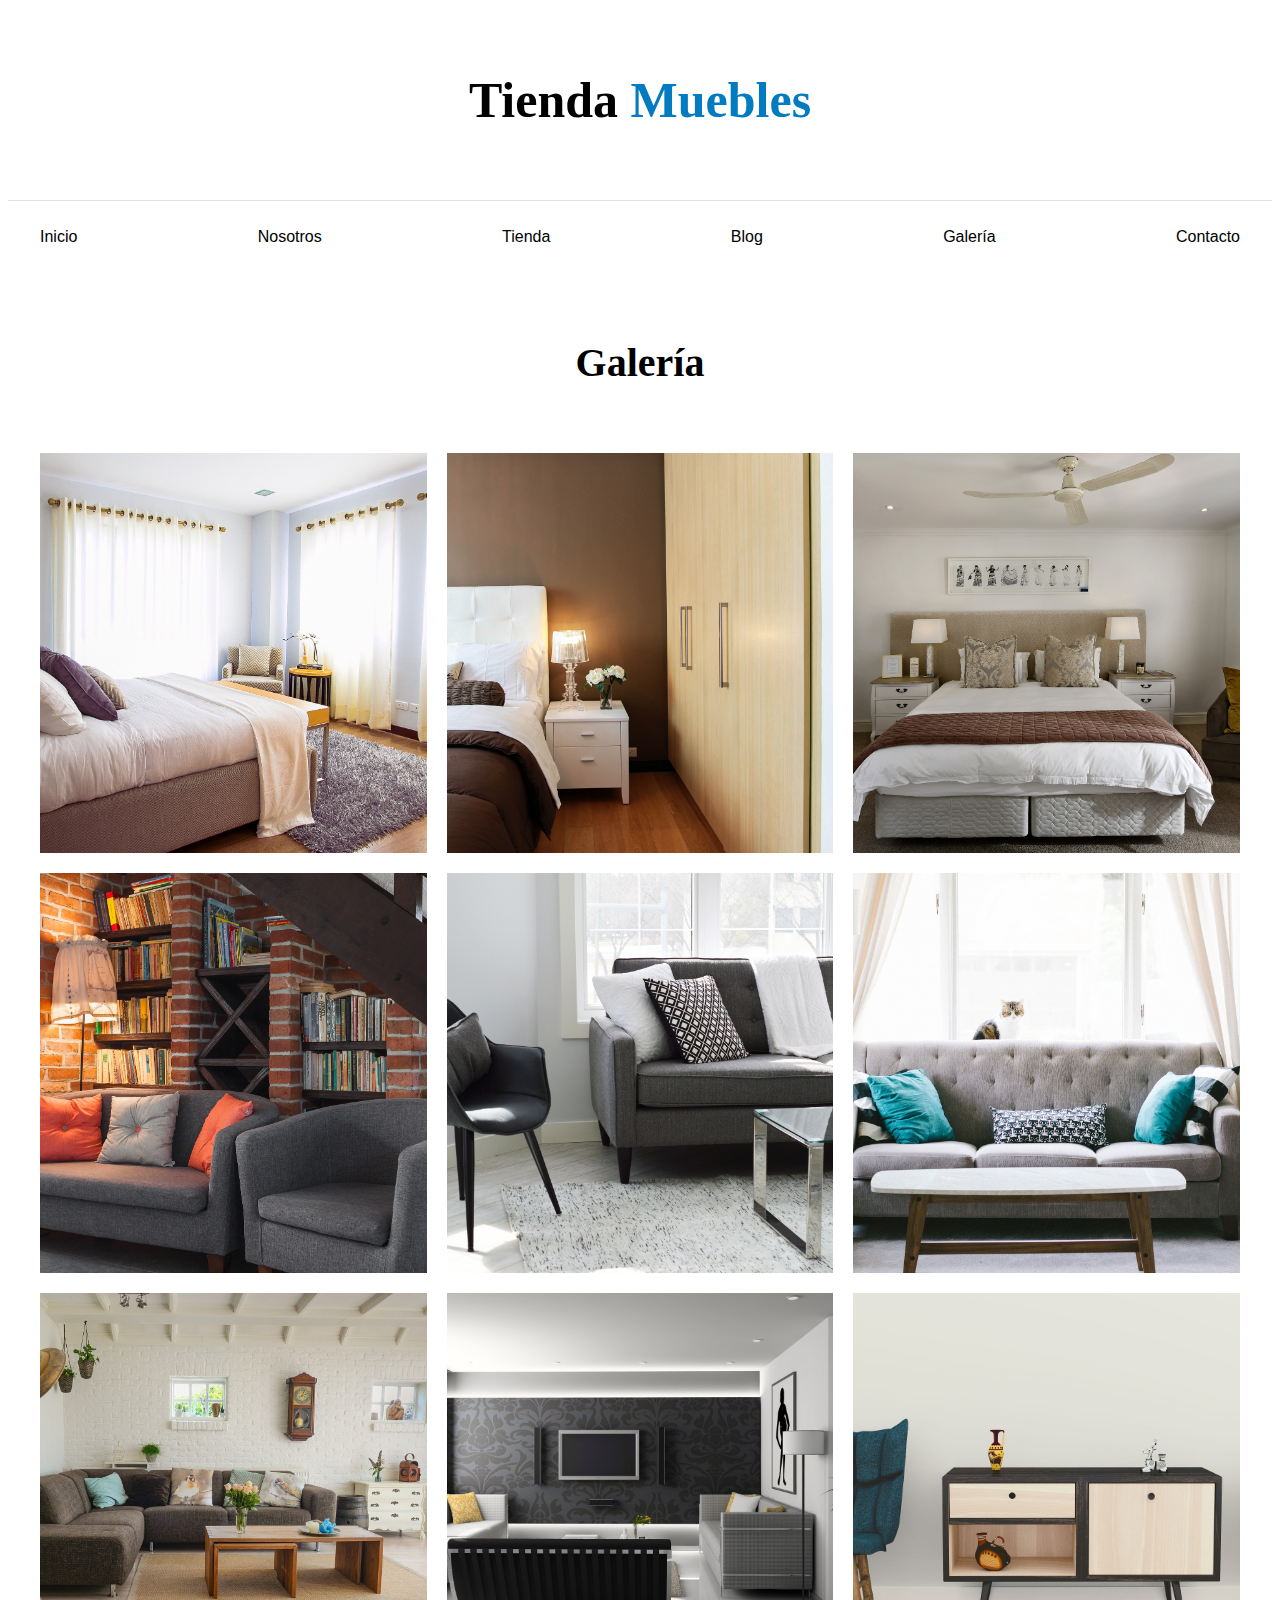
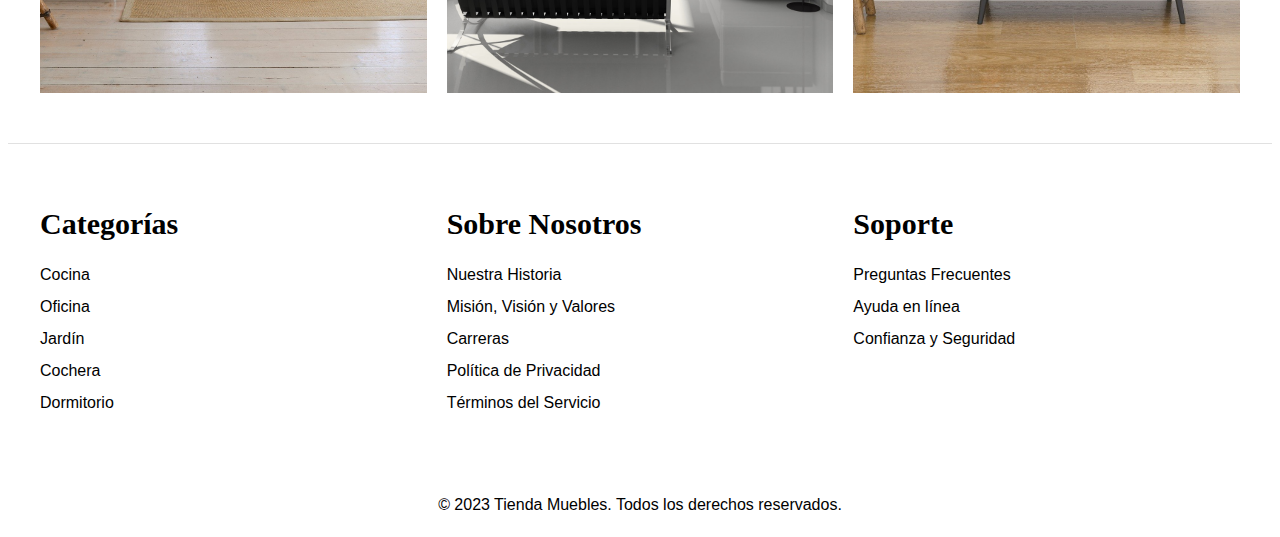
<file: galeria.html>
<!DOCTYPE html>
<html lang="en">
<head>
    <meta charset="UTF-8">
    <meta name="viewport" content="width=device-width, initial-scale=1.0">
    <meta http-equiv="X-UA-Compatible" content="ie=edge">
    <title>Galería</title>

    <link rel="stylesheet" href="css/normalize.css">
    
    <link rel="preconnect" href="https://fonts.googleapis.com">
    <link rel="preconnect" href="https://fonts.gstatic.com" crossorigin>
    <link href="https://fonts.googleapis.com/css2?family=Raleway:ital,wght@0,100..900;1,100..900&display=swap" rel="stylesheet">
    
    <link rel="preconnect" href="https://fonts.googleapis.com">
    <link rel="preconnect" href="https://fonts.gstatic.com" crossorigin>
    <link href="https://fonts.googleapis.com/css2?family=Playfair:ital,opsz,wght@0,5..1200,300..900;1,5..1200,300..900&family=Raleway:ital,wght@0,100..900;1,100..900&display=swap" rel="stylesheet">
    
    <link rel="stylesheet" href="css/app.css">
    
</head>
<body>
    <header>
        <h1 class="nombre-sitio">Tienda <span>Muebles</span></h1>
    </header>

<div class="contenedor-navegacion">
    <nav class="nav-principal contenedor">
            <a href="/index.html">Inicio</a>
            <a href="/nosotros.html">Nosotros</a>
            <a href="/tienda.html">Tienda</a>
            <a href="/blog.html">Blog</a>
            <a href="/galeria.html">Galería</a>
            <a href="/contacto.html">Contacto</a>
    </nav>
</div>

<!-- Div para la imagen -->
    
    <main class="contenido-principal contenedor">
        <h2 class="text-center">Galería</h2>

        <ul class="galeria">
            <li>
                <a href="img/galeria_01.jpg">
                    <img src="img/galeria_01.jpg" alt="Imagen Galería 1"/>
                </a>
            </li>
            <li>
                <a href="img/galeria_02.jpg">
                    <img src="img/galeria_02.jpg" alt="Imagen Galería 2"/>
                </a>
            </li>
            <li>
                <a href="img/galeria_03.jpg">
                    <img src="img/galeria_03.jpg" alt="Imagen Galería 3"/>
                </a>
            </li>
            <li>
                <a href="img/galeria_04.jpg">
                    <img src="img/galeria_04.jpg" alt="Imagen Galería 4"/>
                </a>
            </li>
            <li>
                <a href="img/galeria_05.jpg">
                    <img src="img/galeria_05.jpg" alt="Imagen Galería 5"/>
                </a>
            </li>
            <li>
                <a href="img/galeria_06.jpg">
                    <img src="img/galeria_06.jpg" alt="Imagen Galería 6"/>
                </a>
            </li>
            <li>
                <a href="img/galeria_07.jpg">
                    <img src="img/galeria_07.jpg" alt="Imagen Galería 7"/>
                </a>
            </li>
            <li>
                <a href="img/galeria_08.jpg">
                    <img src="img/galeria_08.jpg" alt="Imagen Galería 8"/>
                </a>
            </li>
            <li>
                <a href="img/galeria_09.jpg">
                    <img src="img/galeria_09.jpg" alt="Imagen Galería 9"/>
                </a>
            </li>

        </ul>
    </main>

    <footer class="site-footer">
        <div class="grid-footer contenedor">

            <div>
                <h3>Categorías</h3>
                <nav class="footer-menu">
                    <a href="#">Cocina</a>
                    <a href="#">Oficina</a>
                    <a href="#">Jardín</a>
                    <a href="#">Cochera</a>
                    <a href="#">Dormitorio</a>
                </nav>
            </div>
            
            <div>
        
                <h3>Sobre Nosotros</h3>
                <nav class="footer-menu">
                    <a href="#">Nuestra Historia</a>
                    <a href="#">Misión, Visión y Valores</a>
                    <a href="#">Carreras</a>
                    <a href="#">Política de Privacidad</a>
                    <a href="#">Términos del Servicio</a>
                </nav>
            </div>
            
            <div>
                <h3>Soporte</h3>
                <nav class="footer-menu">
                    <a href="#">Preguntas Frecuentes</a>
                    <a href="#">Ayuda en línea</a>
                    <a href="#">Confianza y Seguridad</a>
                </nav>
            </div>
                
        </div>
        <p class="copyright">&copy; 2023 Tienda Muebles. Todos los derechos reservados.</p>
    </footer>
</body>
</html>
</file>
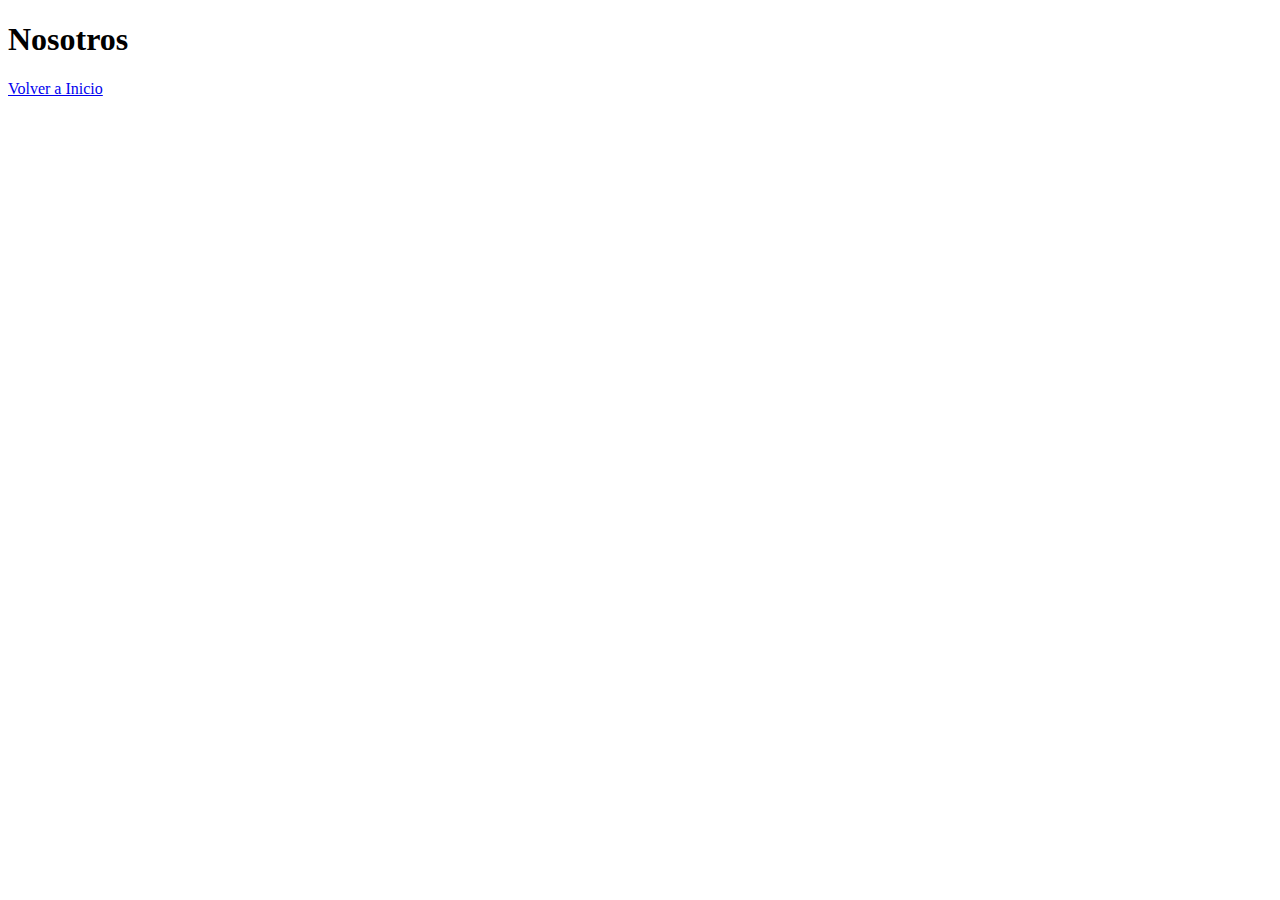
<file: nosotros.html>
<!DOCTYPE html>
<html lang="en">
<head>
    <meta charset="UTF-8">
    <meta name="viewport" content="width=device-width, initial-scale=1.0">
    <title>Document</title>
</head>
<body>
    <h1>Nosotros</h1>

    <a href="/index.html">Volver a Inicio</a>
</body>
</html>
</file>
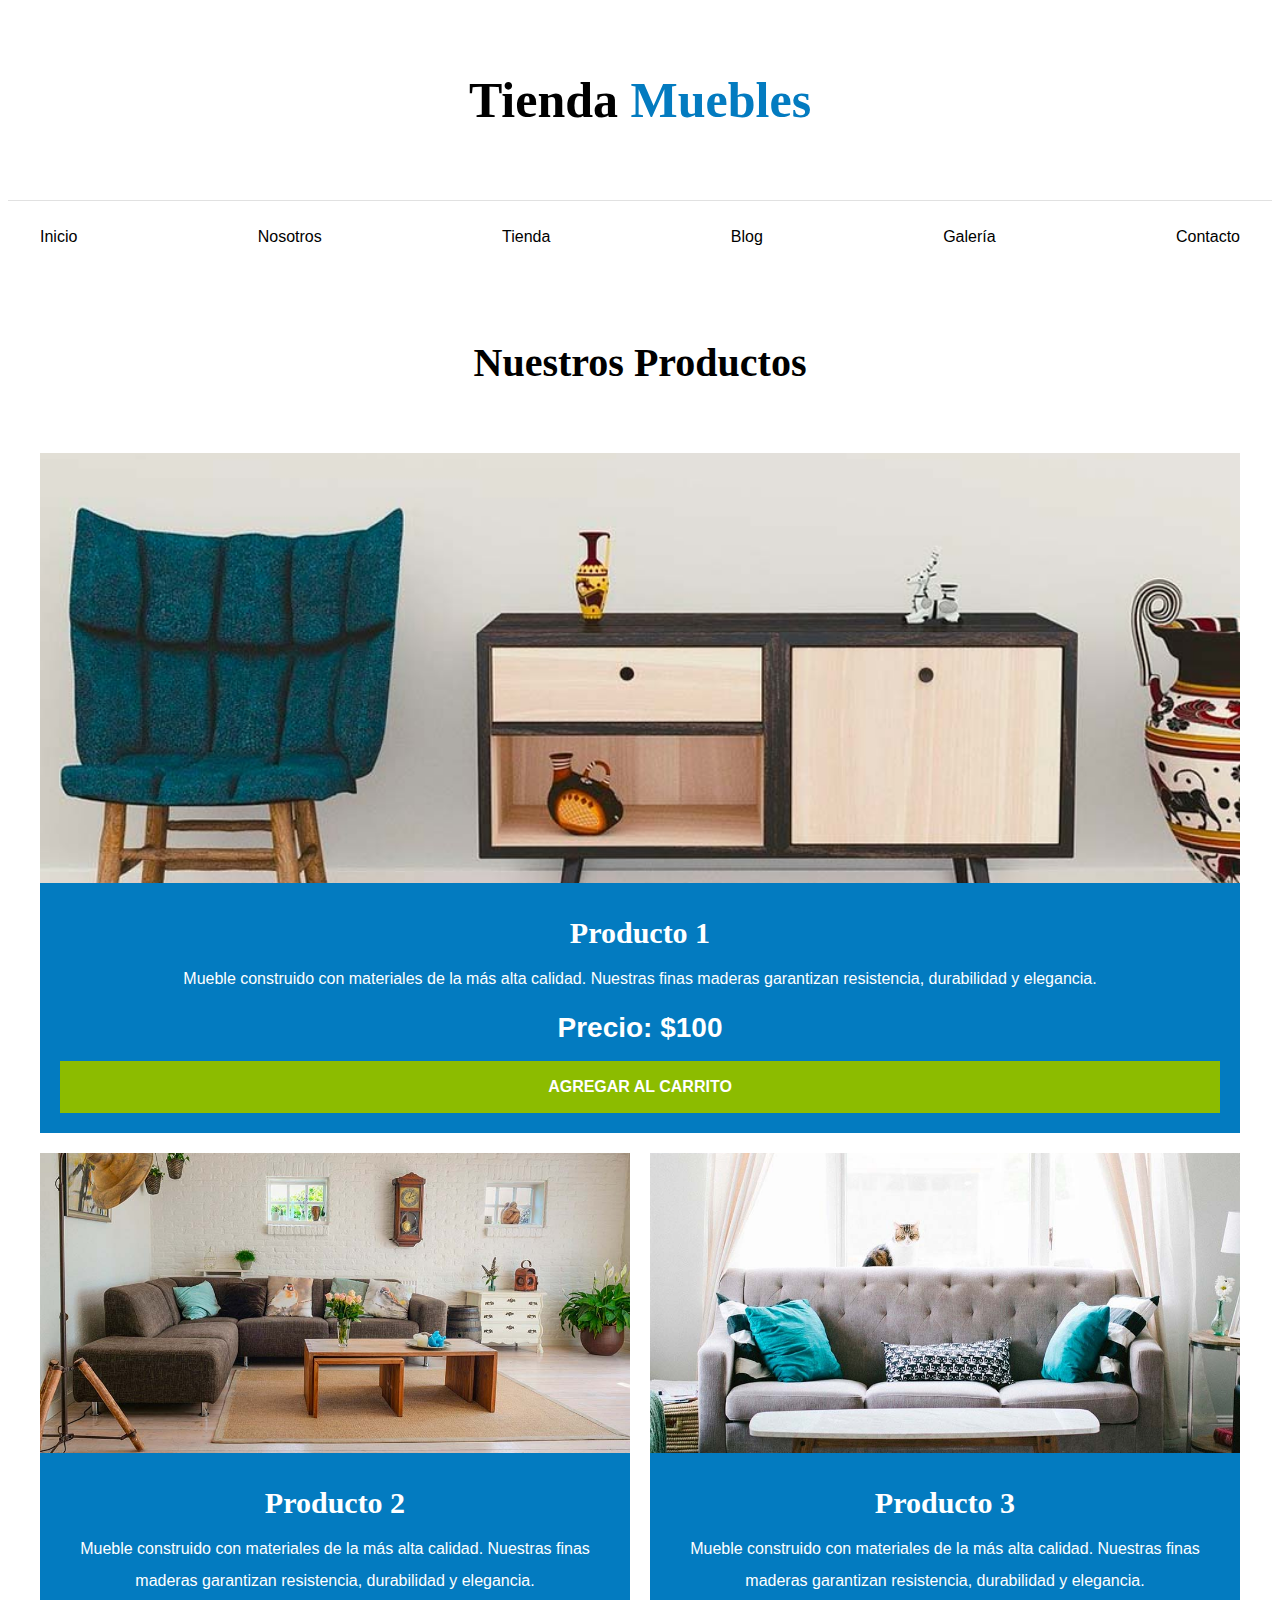
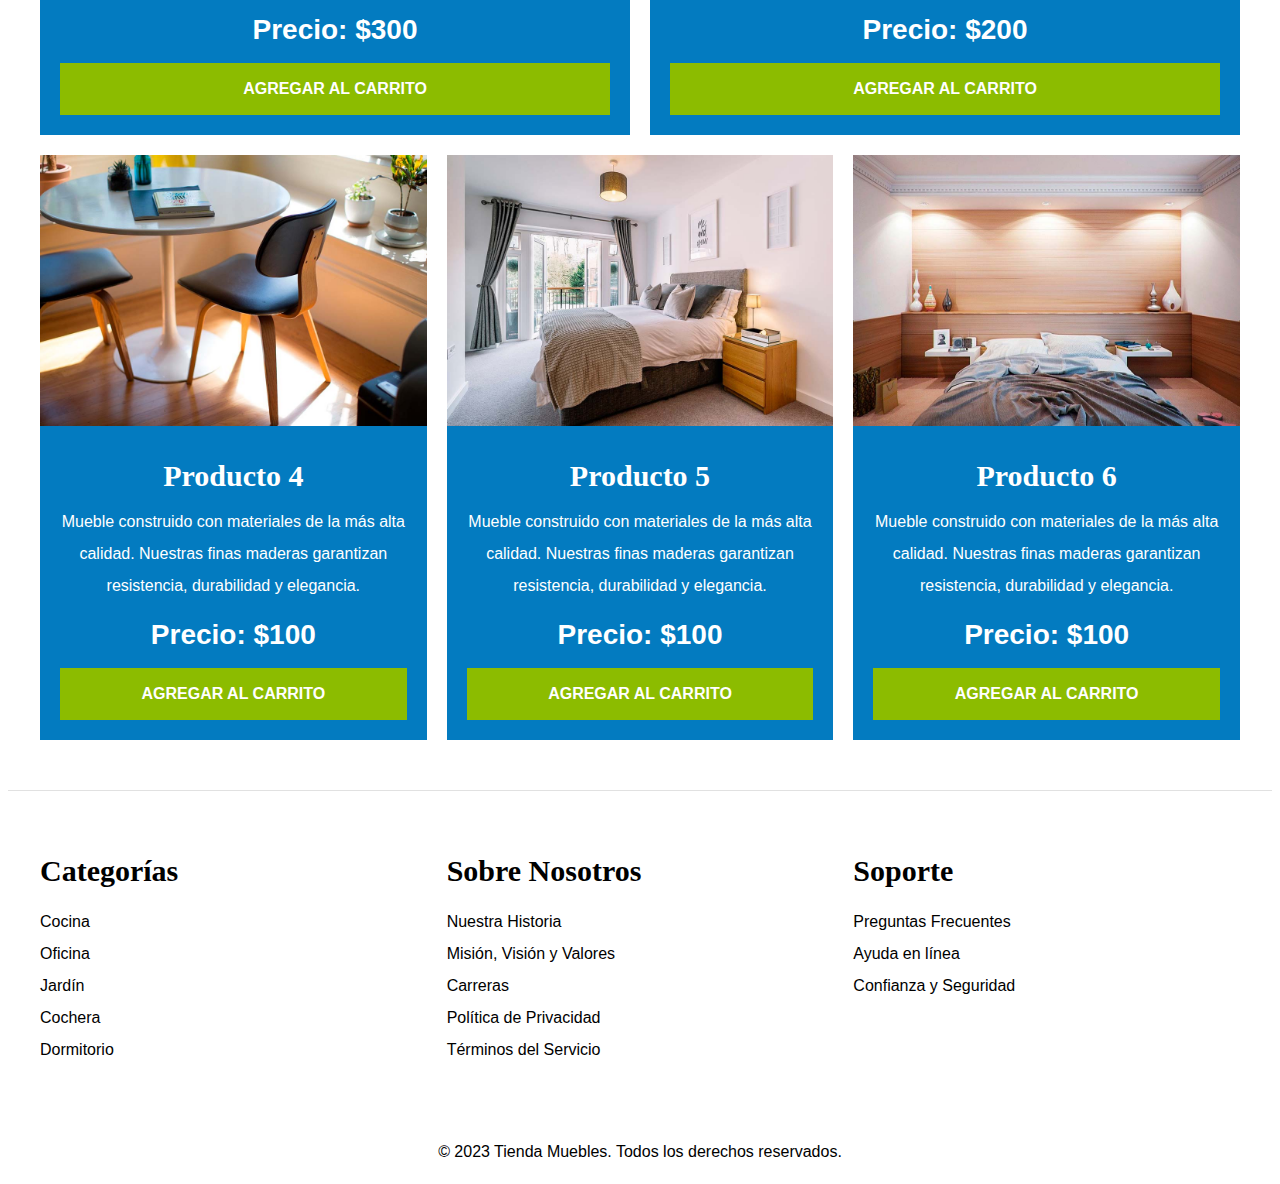
<file: tienda.html>
<!DOCTYPE html>
<html lang="en">
<head>
    <meta charset="UTF-8">
    <meta name="viewport" content="width=device-width, initial-scale=1.0">
    <meta http-equiv="X-UA-Compatible" content="ie=edge">
    <title>Ecommerce - Tienda</title>

    <link rel="stylesheet" href="css/normalize.css">
    
    <link rel="preconnect" href="https://fonts.googleapis.com">
    <link rel="preconnect" href="https://fonts.gstatic.com" crossorigin>
    <link href="https://fonts.googleapis.com/css2?family=Raleway:ital,wght@0,100..900;1,100..900&display=swap" rel="stylesheet">
    
    <link rel="preconnect" href="https://fonts.googleapis.com">
    <link rel="preconnect" href="https://fonts.gstatic.com" crossorigin>
    <link href="https://fonts.googleapis.com/css2?family=Playfair:ital,opsz,wght@0,5..1200,300..900;1,5..1200,300..900&family=Raleway:ital,wght@0,100..900;1,100..900&display=swap" rel="stylesheet">
    
    <link rel="stylesheet" href="css/app.css">
    
</head>
<body>
    <header>
        <h1 class="nombre-sitio">Tienda <span>Muebles</span></h1>
    </header>

<div class="contenedor-navegacion">
    <nav class="nav-principal contenedor">
            <a href="/index.html">Inicio</a>
            <a href="/nosotros.html">Nosotros</a>
            <a href="/tienda.html">Tienda</a>
            <a href="/blog.html">Blog</a>
            <a href="/galeria.html">Galería</a>
            <a href="/contacto.html">Contacto</a>
    </nav>
</div>

<!-- Div para la imagen -->
    
    <main class="contenido-principal contenedor">
        <h2 class="text-center">Nuestros Productos</h2>
        <div class="listado-productos">
            
            <div class="producto">
                <img src="img/producto1.jpg" alt="Producto 1">
                <div class="texto-producto">
                    <h3>Producto 1</h3>
                    <p>Mueble construido con materiales de la más alta calidad. 
                        Nuestras finas maderas garantizan resistencia, durabilidad y elegancia.
                    </p>
                    <p class="precio">Precio: $100</p>
                    <a class="btn" href="#">Agregar al carrito</a>
                </div>
            </div>

            <div class="producto">
                <img src="img/producto2.jpg" alt="Producto 2">
                <div class="texto-producto">
                    <h3>Producto 2</h3>
                    <p>Mueble construido con materiales de la más alta calidad. 
                        Nuestras finas maderas garantizan resistencia, durabilidad y elegancia.
                    </p>
                    <p class="precio">Precio: $300</p>
                    <a class="btn" href="#">Agregar al carrito</a>
                </div>
            </div>

            <div class="producto">
                <img src="img/producto3.jpg" alt="Producto 1">
                <div class="texto-producto">
                    <h3>Producto 3</h3>
                    <p>Mueble construido con materiales de la más alta calidad. 
                        Nuestras finas maderas garantizan resistencia, durabilidad y elegancia.
                    </p>
                    <p class="precio">Precio: $200</p>
                    <a class="btn" href="#">Agregar al carrito</a>
                </div>
            </div>

            <div class="producto">
                <img src="img/producto4.jpg" alt="Producto 4">
                <div class="texto-producto">
                    <h3>Producto 4</h3>
                    <p>Mueble construido con materiales de la más alta calidad. 
                        Nuestras finas maderas garantizan resistencia, durabilidad y elegancia.
                    </p>
                    <p class="precio">Precio: $100</p>
                    <a class="btn" href="#">Agregar al carrito</a>
                </div>
            </div>

            <div class="producto">
                <img src="img/producto5.jpg" alt="Producto 5">
                <div class="texto-producto">
                    <h3>Producto 5</h3>
                    <p>Mueble construido con materiales de la más alta calidad. 
                        Nuestras finas maderas garantizan resistencia, durabilidad y elegancia.
                    </p>
                    <p class="precio">Precio: $100</p>
                    <a class="btn" href="#">Agregar al carrito</a>
                </div>
            </div>

            <div class="producto">
                <img src="img/producto6.jpg" alt="Producto 6">
                <div class="texto-producto">
                    <h3>Producto 6</h3>
                    <p>Mueble construido con materiales de la más alta calidad. 
                        Nuestras finas maderas garantizan resistencia, durabilidad y elegancia.
                    </p>
                    <p class="precio">Precio: $100</p>
                    <a class="btn" href="#">Agregar al carrito</a>
                </div>
            </div>

        </div>
    </main>

    <footer class="site-footer">
        <div class="grid-footer contenedor">

            <div>
                <h3>Categorías</h3>
                <nav class="footer-menu">
                    <a href="#">Cocina</a>
                    <a href="#">Oficina</a>
                    <a href="#">Jardín</a>
                    <a href="#">Cochera</a>
                    <a href="#">Dormitorio</a>
                </nav>
            </div>
            
            <div>
        
                <h3>Sobre Nosotros</h3>
                <nav class="footer-menu">
                    <a href="#">Nuestra Historia</a>
                    <a href="#">Misión, Visión y Valores</a>
                    <a href="#">Carreras</a>
                    <a href="#">Política de Privacidad</a>
                    <a href="#">Términos del Servicio</a>
                </nav>
            </div>
            
            <div>
                <h3>Soporte</h3>
                <nav class="footer-menu">
                    <a href="#">Preguntas Frecuentes</a>
                    <a href="#">Ayuda en línea</a>
                    <a href="#">Confianza y Seguridad</a>
                </nav>
            </div>
                
        </div>
        <p class="copyright">&copy; 2023 Tienda Muebles. Todos los derechos reservados.</p>
    </footer>
</body>
</html>
</file>
<file: css/app.css>
html {
    /* Set the box-sizing model to border-box for all elements */
    /* This means that padding and border are included in the element's total width and height */
    /* Font size set to 62.5% for easier rem calculations */
    /* This means 1rem = 10px, making it easier to calculate sizes */
    box-sizing: border-box;
    font-size: 62.5%;
}

*, *:before, *:after {
    box-sizing: inherit;
}

.playfair-font {
    font-family: "Playfair", serif;
    font-optical-sizing: auto;
    font-weight: 400;
    font-style: normal;
    font-variation-settings:
      "wdth" 100;
  }

  
.raleway-font {
    font-family: "Raleway", sans-serif;
    font-optical-sizing: auto;
    font-weight: 400;
    font-style: normal;
  }

/* Global Styles */
a {
    text-decoration: none;
    color: black;
}

body {
    font-family: 'raleway-font', sans-serif;
    font-size: 1.6rem;
    line-height: 2;
}


.btn {
    background-color: #8cbc00;
    display: block;
    color: #fff;
    text-transform: uppercase;
    font-weight: 900;
    padding: 1rem;
    transition: background-color 0.3s ease-out;
    text-align: center;
    border: none
}

.btn:hover {
   background-color: #769c02;
   cursor: grabbing;
}

h1, h2, h3 {
    font-family: 'playfair-font', serif;
    margin: 0 0 5rem 0;
}

h1 {
    font-size: 5rem;
}

h2 {
    font-size: 4rem;
}

h3 {
    font-size: 3rem;
}


img {
    max-width: 100%;
    display: block;
}

/* Utilidades */

.text-center {
    text-align: center;
}

.max-width-30 {
    max-width: 30rem;
}

.hero {
    background-image: url(../img/principal.jpg);
    background-position: center;
    background-size: cover;
    background-repeat: no-repeat;
    height: 55rem;

}

.contenedor-navegacion {
    border-top: 0.1rem solid #e1e1e1;
}
.nav-principal {
    /* border-color: #e1e1e1;
    border-top-style: solid;
    border-width: 1px; */
    padding: 2rem 0;
    display: flex;
    justify-content: space-between;
}

.contenedor {
    max-width: 120rem;
    margin: 0 auto;
    /* margin-inline: auto; */
}
.nombre-sitio {
    margin-top: 5rem;
    text-align: center;
}

.nombre-sitio span {
    color: #037bc0;
}

.categorias
{
    padding-top: 5rem;
}

.categorias h2 {
    text-align: center;
}

.listado-categorias {
    display: grid;
    grid-template-columns: repeat(3, 1fr);
    gap: 2rem;
}
.categoria a {
    display: block;
    text-align: center;
    padding: 2rem;
    font-size: 2rem;
}

.categoria a:hover {
    background-color: #037bc0;
    color: white;
    transition: all 0.3s ease;
    border-bottom-right-radius: 1rem;
}

.sobre-nosotros {
    background-image: linear-gradient(to right, transparent 50%, #037bc0 50%, #037bc0 50%), url(../img/nosotros.jpg);
    background-position: left center;
    background-repeat: no-repeat;
    background-size: 100%, 120rem;
    padding: 10rem 0;
}

.sobre-nosotros-grid {
  /* display: grid;
    grid-template-columns: repeat(2, 1fr);
    column-gap: 8rem; */
     display: flex;
    justify-content: flex-end; 
}

.texto-nosotros {
    /* grid-column: 2/3; */
     flex-basis: 50%;
    padding-left: 10rem; 
    color: #fff;
}

.contenido-principal {
   padding-top: 5rem;
}

.listado-productos {
    display: grid;
    grid-template-columns: repeat(6, 1fr);
    gap: 2rem;
}

.producto:nth-child(1) {
    grid-column: 1/7;
    display: grid;
    grid-template-columns: 3fr, 1fr;
    /* Significa que va a ocupar desde la primer línea del grid hata 
    la séptima (ver developer tools en el navegador) */
}

.producto:nth-child(1) img {
    height: 43rem;
    width: 100%;
    object-fit: cover;
} 

.producto:nth-child(2) {
    grid-column-start: 1;
    grid-column-end: 4;
    /* Esto es lo mismo que lo de arriba
    pero con diferente sintaxis */
}

.producto:nth-child(2) img,
.producto:nth-child(3) img  {
    height: 30rem;
    width: 100%;
    object-fit: cover;
}

.producto:nth-child(3) {
    grid-column: 4/7; 
}

.producto:nth-child(4) {
    grid-column: 1/3; 
}

.producto:nth-child(5) {
    grid-column: 3/5; 
}
.producto:nth-child(6) {
    grid-column: 5/7; 
}

.producto{
    background-color: #037bc0;
}

.texto-producto h3 {
    margin: 0;
}

.texto-producto p {
    margin: 0 0 .5rem 0;
}

.texto-producto {
    color: #fff;
    text-align: center;
    padding: 2rem;
}

.texto-producto .precio {
    font-size: 2.8rem;
    font-weight: 900;
}

.site-footer {
    border-top: 1px solid #e1e1e1;
    margin-top: 5rem;
    padding-top: 5rem;
}

.site-footer h3 {
    margin-bottom: .5rem;
}

.grid-footer {
    display: grid;
    grid-template-columns: repeat(3, 1fr);
    gap: 2rem;
}

.footer-menu a {
    display: block;
    justify-content: space-between;
}

.copyright {
    margin-top: 7rem;
    text-align: center;
}

/* Nosotros */
.contenido-nosotros {
    display: grid;
    grid-template-columns: 1fr 2fr;
    grid-template-columns: repeat(auto-fit, minmax(250px, 1fr));
    /* Esto significa que el grid se va a adaptar al tamaño de la pantalla */
    gap: 4rem;
}

.informacion-nosotros {
    display: flex;
    flex-direction: column;
    justify-content: center;
}

/* Blog */
.contenedor-blog {
    display: grid;
    grid-template-columns: 2fr 1fr;
    column-gap: 4rem;
}
.entrada {
    border-bottom: 2px solid #e1e1e1;
    padding-bottom: 4rem;
    margin-bottom: 2rem;
}

.entrada:last-child {
    border: none;
}

.entrada-meta {
    display: flex;
    justify-content: space-between;
}

.entrada-meta p {
    font-weight: 700;   
}

.entrada-meta span {
    color: #037bc0;
}
.contenido-entrada-blog {
    width: 60rem;
    margin: 0 auto;
}

/** Galeria */
.galeria {
    list-style: none;
    padding: 0;
    margin: 0;
    display: grid;
    grid-template-columns: repeat(3, 1fr);
    gap: 2rem;

}

.galeria img {
    height: 40rem;
    width: 40rem;
    object-fit: cover;
}

/* Formulario */
.formulario {
    max-width: 60rem;
    margin: 0 auto;
}

.formulario fieldset {
    border: 1px solid black;
    margin-bottom: 2rem;
}

.formulario legend {
    background-color: #005485;
    width: 100%;
    text-align: center;
    color: white;
    text-transform: uppercase;
    font-weight: 900;
    padding: 1rem;
    margin-bottom: 4rem;
}

.campo {
    display: flex;
    margin-bottom: 2rem;
}

.campo label {
    flex-basis: 10rem;
}
.campo input:not([type="radio"]),
.campo textarea,
.campo select {
    flex: 1;
    border: 1px solid #e1e1e1;
    padding: 1rem;
}
</file>
